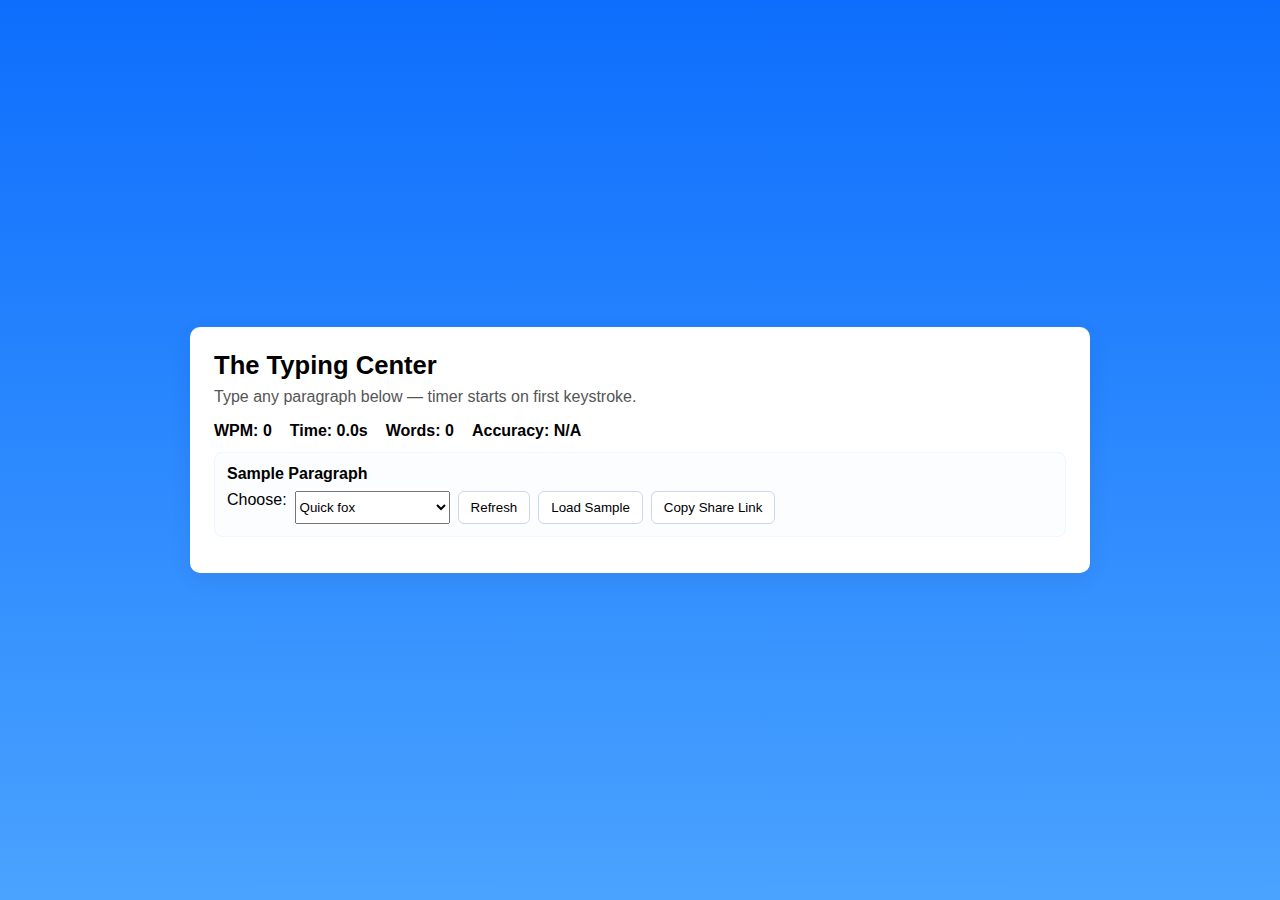
<file: index.html>
<!doctype html>
<html>
<head>
  <meta charset="utf-8">
  <meta name="viewport" content="width=device-width,initial-scale=1">
  <title>The Typing Center</title>
  <link rel="stylesheet" href="styles.css">
</head>
<body>
  <div class="container">
    <h1>The Typing Center</h1>
    <p class="instructions">Type any paragraph below — timer starts on first keystroke.</p>
    <div class="stats">
      <div>WPM: <span id="wpm">0</span></div>
      <div>Time: <span id="time">0.0</span>s</div>
      <div>Words: <span id="words">0</span></div>
      <div>Accuracy: <span id="accuracy">N/A</span></div>
    </div>
    <div class="sample">
      <h2>Sample Paragraph</h2>
      <div class="sample-controls">
        <label for="sampleSelect">Choose:</label>
        <select id="sampleSelect">
          <option value="0">Quick fox</option>
          <option value="1">Typing practice</option>
          <option value="2">Lorem ipsum</option>
          <option value="3">Technology blurb</option>
          <option value="4">James With No Phone</option>
        </select>
        <button id="refreshSample">Refresh</button>
        <button id="loadSample">Load Sample</button>
        <button id="copyLink">Copy Share Link</button>
      </div>

  <div id="statsModal" class="modal" aria-hidden="true">
</file>
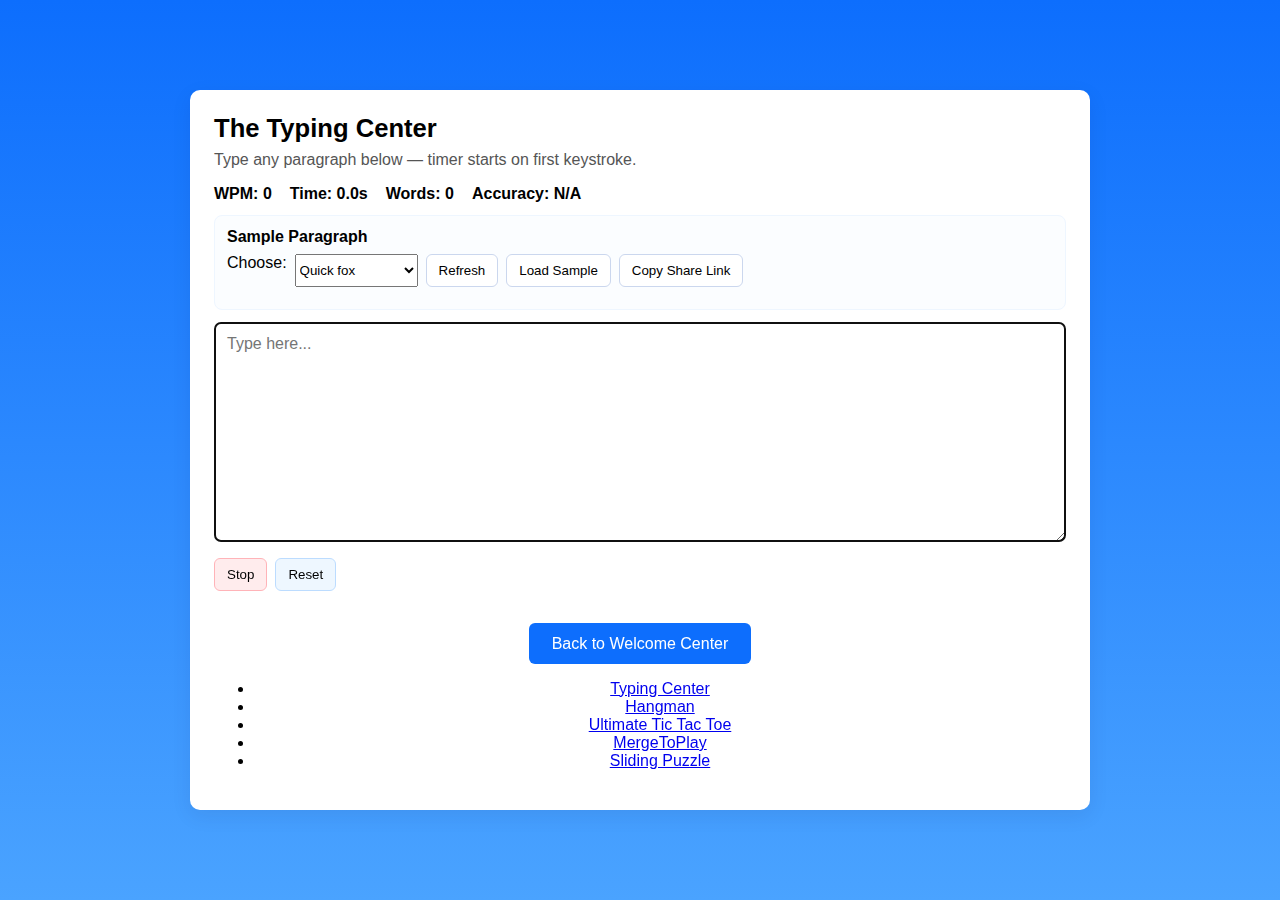
<file: typing-center/index.html>
<!doctype html>
<html>
<head>
  <meta charset="utf-8">
  <meta name="viewport" content="width=device-width,initial-scale=1">
  <title>The Typing Center</title>
  <link rel="stylesheet" href="../styles.css">
</head>
<body>
  <div class="container">
    <h1>The Typing Center</h1>
    <p class="instructions">Type any paragraph below — timer starts on first keystroke.</p>
    <div class="stats">
      <div>WPM: <span id="wpm">0</span></div>
      <div>Time: <span id="time">0.0</span>s</div>
      <div>Words: <span id="words">0</span></div>
      <div>Accuracy: <span id="accuracy">N/A</span></div>
    </div>
    <div class="sample">
      <h2>Sample Paragraph</h2>
      <div class="sample-controls">
        <label for="sampleSelect">Choose:</label>
        <select id="sampleSelect">
          <option value="0">Quick fox</option>
          <option value="1">Typing practice</option>
          <option value="2">Lorem ipsum</option>
          <option value="3">Technology blurb</option>
        </select>
        <button id="refreshSample">Refresh</button>
        <button id="loadSample">Load Sample</button>
        <button id="copyLink">Copy Share Link</button>
      </div>
      <div id="sampleDisplay"></div>
    </div>

    <textarea id="input" placeholder="Type here..." autofocus></textarea>
    <div class="controls">
      <button id="stop">Stop</button>
      <button id="reset">Reset</button>
    </div>
    <div style="text-align:center;margin-top:2em;">
      <a href="../welcome.html" style="display:inline-block;padding:0.7em 1.4em;background:#0d6efd;color:#fff;border-radius:6px;text-decoration:none;font-size:1em;">Back to Welcome Center</a>
      <ul>
        <li><a href="index.html">Typing Center</a></li>
        <li><a href="../hangman.html">Hangman</a></li>
        <li><a href="../ultimate-tictactoe.html">Ultimate Tic Tac Toe</a></li>
        <li><a href="../balldrop.html">MergeToPlay</a></li>
        <li><a href="../sliding-puzzle.html">Sliding Puzzle</a></li>
      </ul>
    </div>
  </div>
  <!-- Stats modal -->
  <div id="statsModal" class="modal" aria-hidden="true">
    <div class="modal-content">
      <h3>Typing Stats</h3>
      <div class="modal-row">WPM: <strong id="modalWpm">0</strong></div>
      <div class="modal-row">Accuracy: <strong id="modalAccuracy">N/A</strong></div>
      <div class="modal-row">Time: <strong id="modalTime">0.0s</strong></div>
      <div class="modal-row">Words: <strong id="modalWords">0</strong></div>
      <div class="modal-row">Average: <strong id="modalAverage">40 WPM</strong></div>
      <div class="modal-row">Compared: <strong id="modalCompared">+0 WPM</strong></div>
      <div class="modal-message" id="modalMessage"></div>
      <div class="modal-actions">
        <button id="resetWpmBtn">Reset</button>
      </div>
    </div>
  </div>
</body>
</html>
</file>
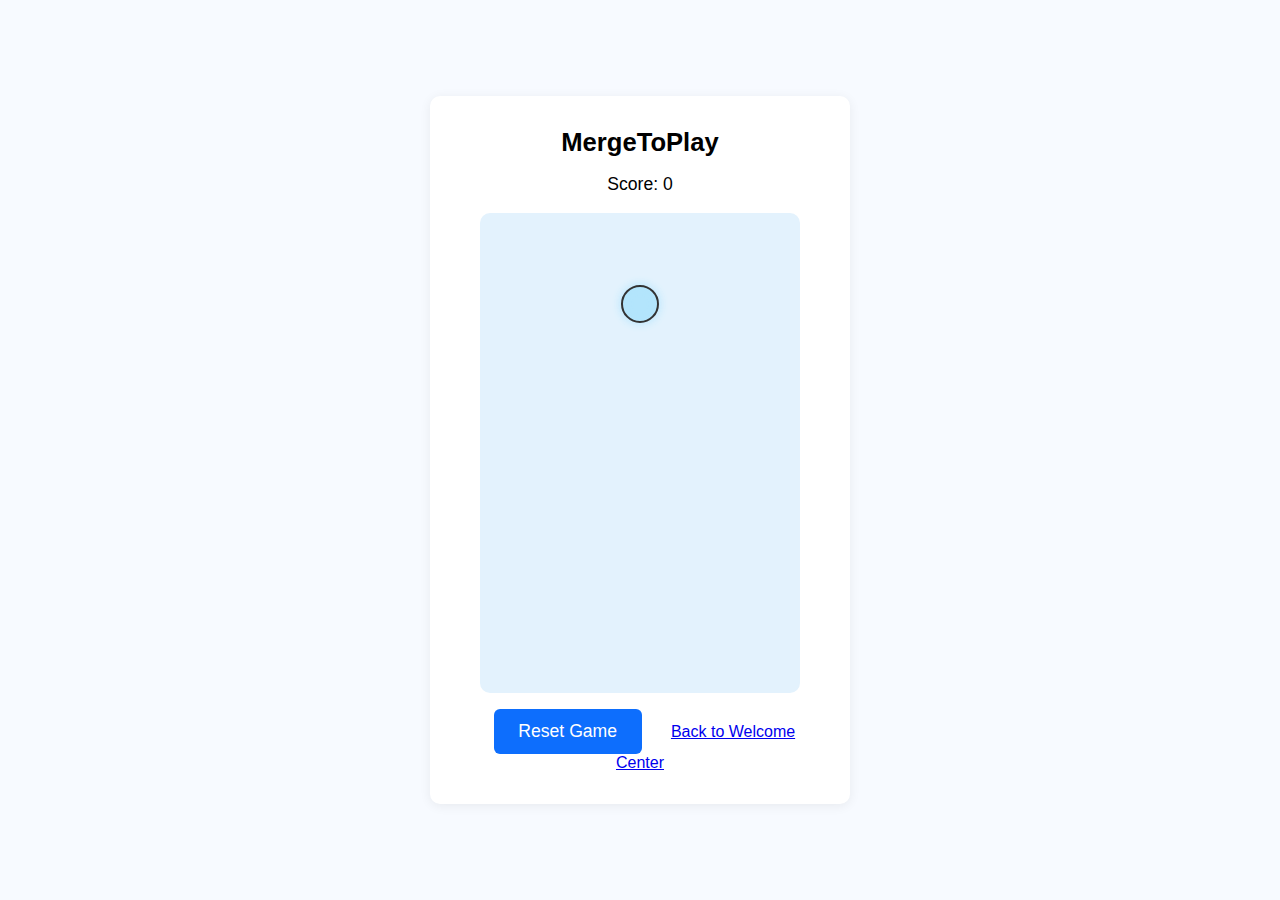
<file: balldrop.html>
<!doctype html>
<html>
<head>
  <meta charset="utf-8">
  <meta name="viewport" content="width=device-width,initial-scale=1">
  <title>MergeToPlay</title>
  <link rel="stylesheet" href="styles.css">
  <style>
    body { background: #f7faff; }
    .bd-container { max-width: 420px; margin: 2em auto; background: #fff; border-radius: 10px; box-shadow: 0 2px 12px #0001; padding: 2em; text-align: center; }
    #bdGameCanvas { background: #e3f2fd; border-radius: 10px; display: block; margin: 0 auto 1em auto; }
    .bd-status { margin: 1em 0; font-size: 1.1em; }
    .bd-controls { margin-top: 1em; }
    .bd-controls button { padding: 0.7em 1.4em; background: #0d6efd; color: #fff; border-radius: 6px; border: none; font-size: 1.1em; cursor: pointer; margin: 0 0.5em; }
  </style>
</head>
<body>
  <div class="bd-container">
    <h1>MergeToPlay</h1>
    <div class="bd-status" id="bdStatus"></div>
    <canvas id="bdGameCanvas" width="320" height="480"></canvas>
    <div class="bd-controls">
      <button id="bdReset">Reset Game</button>
      <a href="welcome.html" style="margin-left:1em;">Back to Welcome Center</a>
    </div>
  </div>
  <script src="balldrop.js"></script>
</body>
</html>
</file>
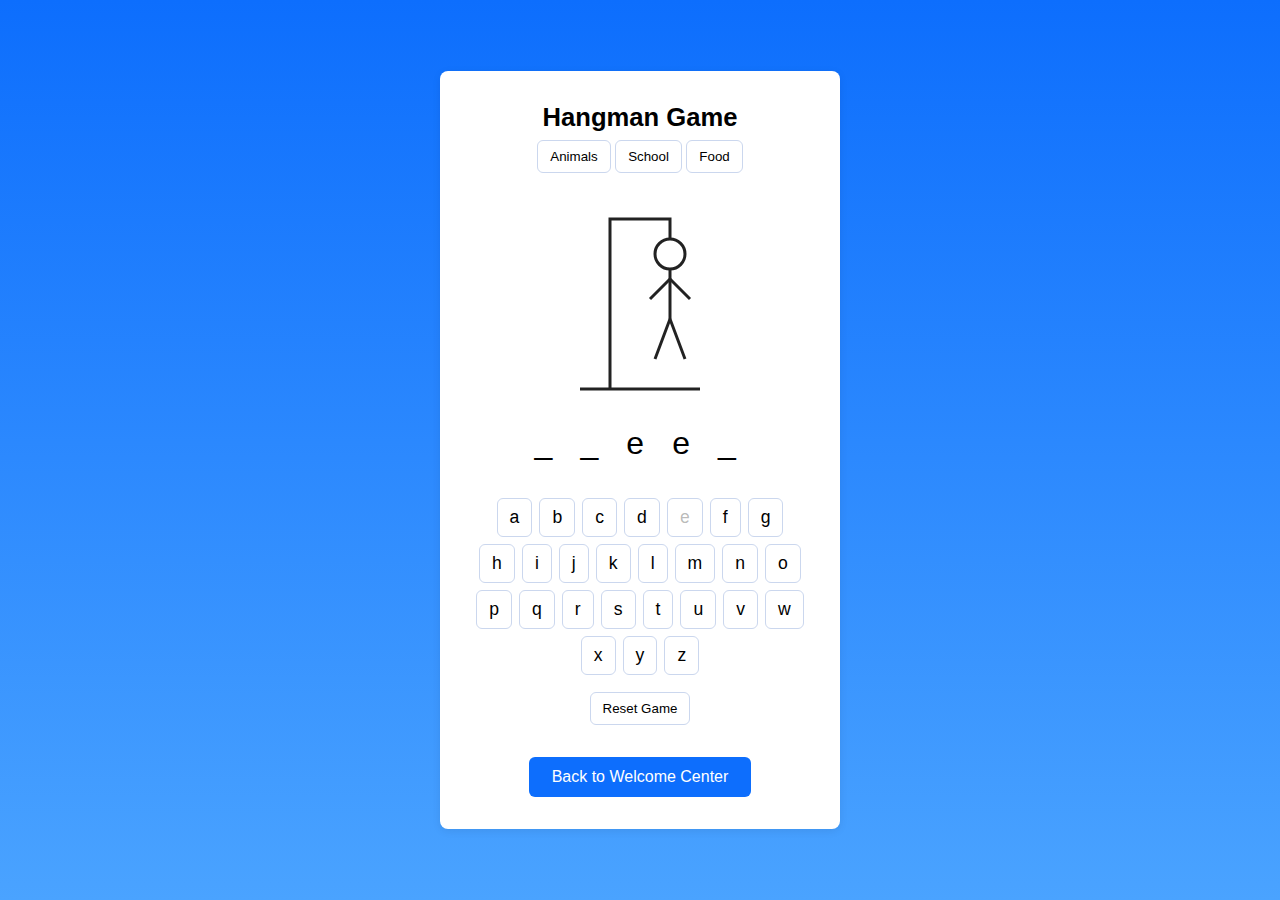
<file: hangman.html>
<!doctype html>
<html>
<head>
  <meta charset="utf-8">
  <meta name="viewport" content="width=device-width,initial-scale=1">
  <title>Hangman Game</title>
  <link rel="stylesheet" href="styles.css">
  <style>
    .hangman-container { max-width: 400px; margin: 2em auto; background: #fff; border-radius: 8px; box-shadow: 0 2px 8px rgba(0,0,0,0.08); padding: 2em; text-align: center; }
    .hangman-word { font-size: 2em; letter-spacing: 0.3em; margin-bottom: 1em; }
    .hangman-letters button { margin: 0.2em; font-size: 1.1em; }
    .hangman-status { margin: 1em 0; font-size: 1.1em; }
    .hangman-reset { margin-top: 1em; }
  </style>
</head>
<body>
  <div id="hangmanLossPopup" style="display:none;position:fixed;z-index:9999;inset:0;background:rgba(0,0,0,0.92);align-items:center;justify-content:center;">
    <div style="background:#181818;padding:2.5em 2em 2em 2em;border-radius:16px;box-shadow:0 8px 40px #000a;text-align:center;max-width:90vw;">
      <h1 style="color:#b30000;font-size:2.5em;margin-bottom:0.5em;">You Lost</h1>
      <div id="hangmanLossAnswer" style="color:#fff;font-size:1.3em;margin-bottom:1.2em;"></div>
      <button id="hangmanLossReset" style="padding:0.7em 1.4em;background:#fff;color:#b30000;border-radius:6px;border:none;font-size:1.1em;cursor:pointer;">Try Again</button>
    </div>
  </div>
  <div id="hangmanWinPopup" style="display:none;position:fixed;z-index:9999;inset:0;background:#0d6efd;align-items:center;justify-content:center;flex-direction:column;">
    <div style="background:rgba(13,110,253,0.98);padding:2.5em 2em 2em 2em;border-radius:16px;box-shadow:0 8px 40px #000a;text-align:center;max-width:90vw;">
      <h1 style="color:#fff;font-size:2.7em;margin-bottom:0.5em;text-shadow:0 2px 8px #003366;">Congratulations</h1>
      <div id="hangmanWinAnswer" style="color:#fff;font-size:1.3em;margin-bottom:1.2em;"></div>
      <button id="hangmanWinReset" style="padding:0.7em 1.4em;background:#fff;color:#0d6efd;border-radius:6px;border:none;font-size:1.1em;cursor:pointer;">Play Again</button>
    </div>
  </div>
  <div class="hangman-container">
    <h1>Hangman Game</h1>
    <div style="margin-bottom:1em;">
      <button class="hangman-category" data-category="animals">Animals</button>
      <button class="hangman-category" data-category="school">School</button>
      <button class="hangman-category" data-category="food">Food</button>
    </div>
    <canvas id="hangmanCanvas" width="180" height="220" style="display:block;margin:0 auto 1em auto;"></canvas>
    <div id="hangmanWord" class="hangman-word"></div>
    <div id="hangmanStatus" class="hangman-status"></div>
    <div id="hangmanLetters" class="hangman-letters"></div>
    <button id="hangmanReset" class="hangman-reset">Reset Game</button>
    <div style="text-align:center;margin-top:2em;">
      <a href="welcome.html" style="display:inline-block;padding:0.7em 1.4em;background:#0d6efd;color:#fff;border-radius:6px;text-decoration:none;font-size:1em;">Back to Welcome Center</a>
    </div>
  </div>
  <script src="hangman.js"></script>
</body>
</html>
</file>
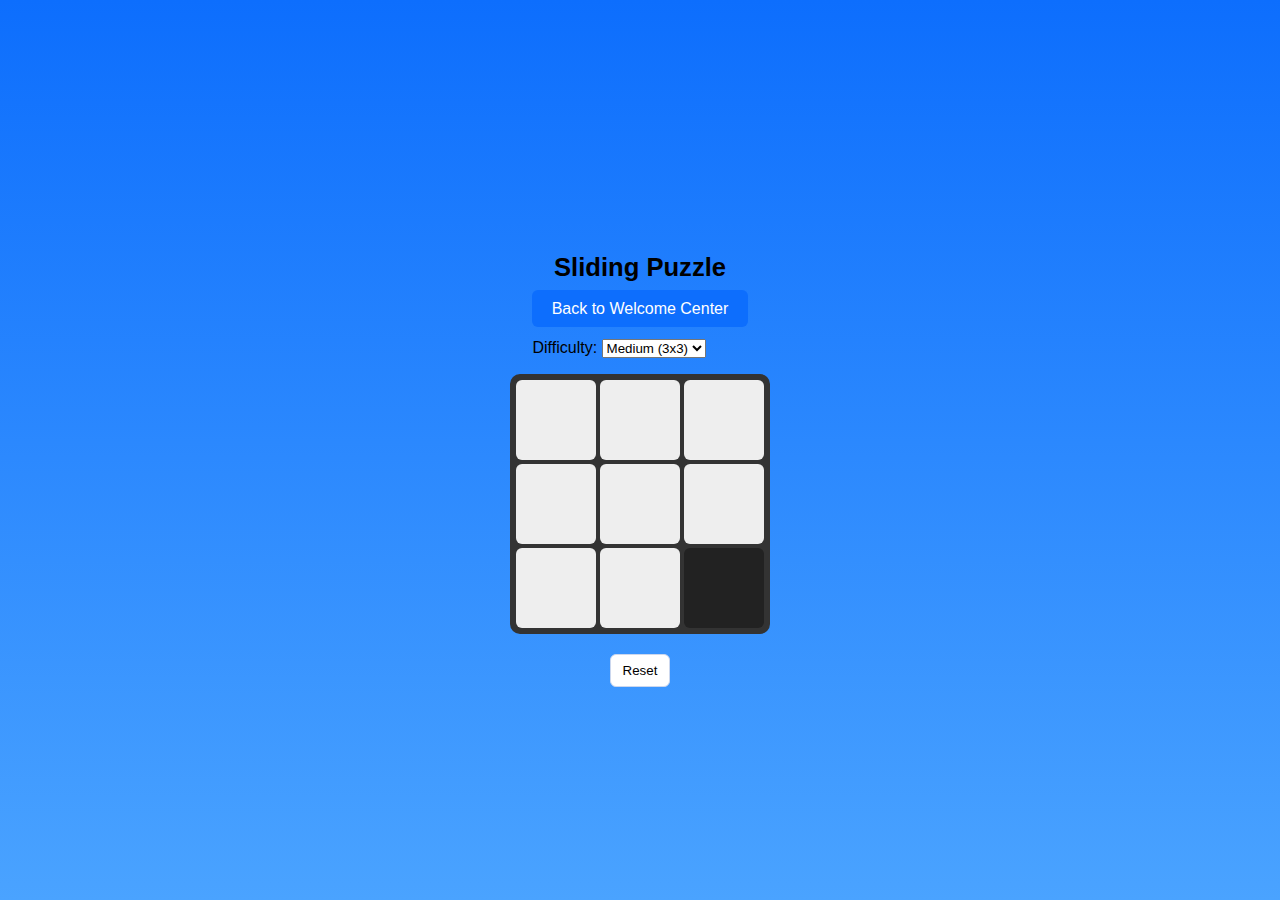
<file: sliding-puzzle.html>
<!DOCTYPE html>
<html lang="en">
<head>
  <meta charset="UTF-8">
  <meta name="viewport" content="width=device-width, initial-scale=1.0">
  <title>Sliding Puzzle</title>
  <link rel="stylesheet" href="styles.css">
  <style>
    .sliding-puzzle-container {
      display: flex;
      flex-direction: column;
      align-items: center;
      margin-top: 40px;
    }
    .sliding-puzzle-board {
      display: grid;
      grid-template-columns: repeat(3, 80px);
      grid-template-rows: repeat(3, 80px);
      gap: 4px;
      background: #333;
      padding: 6px;
      border-radius: 10px;
    }
    .puzzle-tile {
      width: 80px;
      height: 80px;
      background: #eee;
      display: flex;
      align-items: center;
      justify-content: center;
      font-size: 2em;
      font-weight: bold;
      cursor: pointer;
      user-select: none;
      border-radius: 6px;
      background-size: 240px 240px;
      background-repeat: no-repeat;
      transition: background 0.2s;
    }
    .puzzle-tile.empty {
      background: #222;
      cursor: default;
    }
    .sliding-puzzle-controls {
      margin-top: 20px;
    }
  </style>
</head>
<body>
  <div class="sliding-puzzle-container">
    <h1>Sliding Puzzle</h1>
    <div style="margin-bottom: 16px;">
      <a href="welcome.html" style="display:inline-block;margin-bottom:12px;padding:0.6em 1.2em;background:#0d6efd;color:#fff;border-radius:6px;text-decoration:none;font-size:1em;">Back to Welcome Center</a><br>
      <label for="puzzleDifficulty">Difficulty: </label>
      <select id="puzzleDifficulty" onchange="changeDifficulty()">
        <option value="2">Easy (2x2)</option>
        <option value="3" selected>Medium (3x3)</option>
        <option value="4">Hard (4x4)</option>
      </select>
    </div>
    <div id="slidingPuzzleBoard" class="sliding-puzzle-board"></div>
    <div class="sliding-puzzle-controls">
      <button onclick="resetPuzzle()">Reset</button>
      <span id="slidingPuzzleStatus"></span>
    </div>
  </div>
  <script src="sliding-puzzle.js"></script>
</body>
</html>
</file>
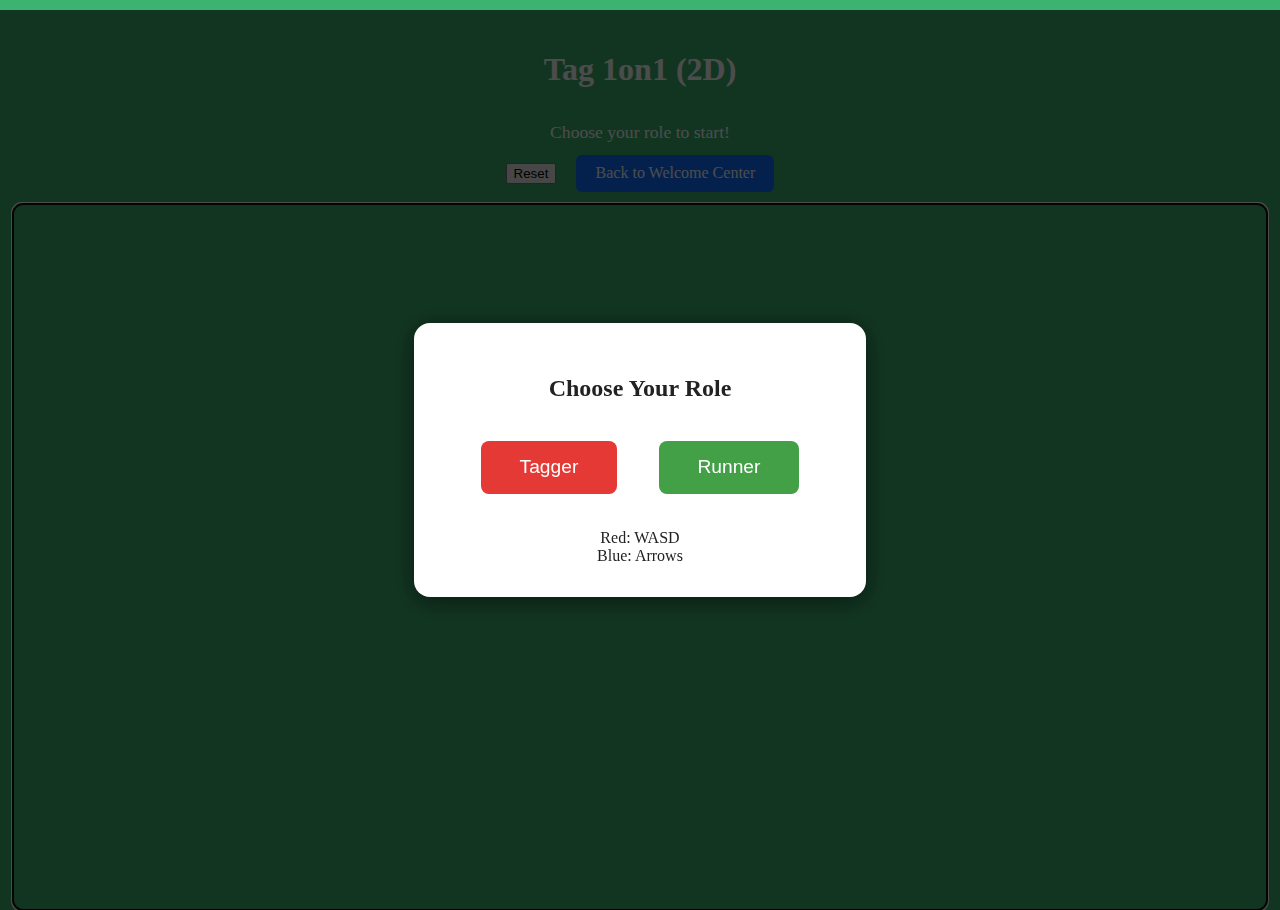
<file: tag-1on1-2d.html>
<!DOCTYPE html>
<html lang="en">
<head>
  <meta charset="UTF-8">
  <meta name="viewport" content="width=device-width, initial-scale=1.0">
  <title>Tag 1on1 (2D)</title>
  <style>
    body { background: #3cb371; color: #fff; margin: 0; }
    .tag2d-container { display: flex; flex-direction: column; align-items: center; margin-top: 30px; }
    #tag2dStatus { margin: 12px; font-size: 1.1em; }
    .tag2d-controls { margin-bottom: 12px; }
  </style>
</head>
<body>
  <div class="tag2d-container">
    <h1>Tag 1on1 (2D)</h1>
    <div id="tag2dStatus">Red: WASD | Blue: Arrows | W/Up = Jump</div>
    <div class="tag2d-controls">
      <button onclick="resetTag2DGame()">Reset</button>
      <a href="welcome.html" style="display:inline-block;margin-left:1em;padding:0.6em 1.2em;background:#0d6efd;color:#fff;border-radius:6px;text-decoration:none;font-size:1em;">Back to Welcome Center</a>
    </div>
    <canvas id="tag2dCanvas" width="1280" height="720" style="background:#3cb371;border-radius:10px;max-width:98vw;max-height:80vh;" tabindex="0"></canvas>
    <div id="rolePopup" style="position:fixed;top:0;left:0;width:100vw;height:100vh;background:rgba(0,0,0,0.7);display:flex;align-items:center;justify-content:center;z-index:10;">
      <div style="background:#fff;color:#222;padding:2em 3em;border-radius:16px;text-align:center;box-shadow:0 4px 24px #0008;min-width:260px;">
        <h2>Choose Your Role</h2>
        <button id="chooseTagger" style="margin:1em;padding:0.8em 2em;font-size:1.2em;background:#e53935;color:#fff;border:none;border-radius:8px;">Tagger</button>
        <button id="chooseRunner" style="margin:1em;padding:0.8em 2em;font-size:1.2em;background:#43a047;color:#fff;border:none;border-radius:8px;">Runner</button>
        <div style="margin-top:1em;font-size:1em;">Red: WASD<br>Blue: Arrows</div>
      </div>
    </div>
  </div>
  <script src="tag-1on1-2d.js"></script>
</body>
</html>
</file>
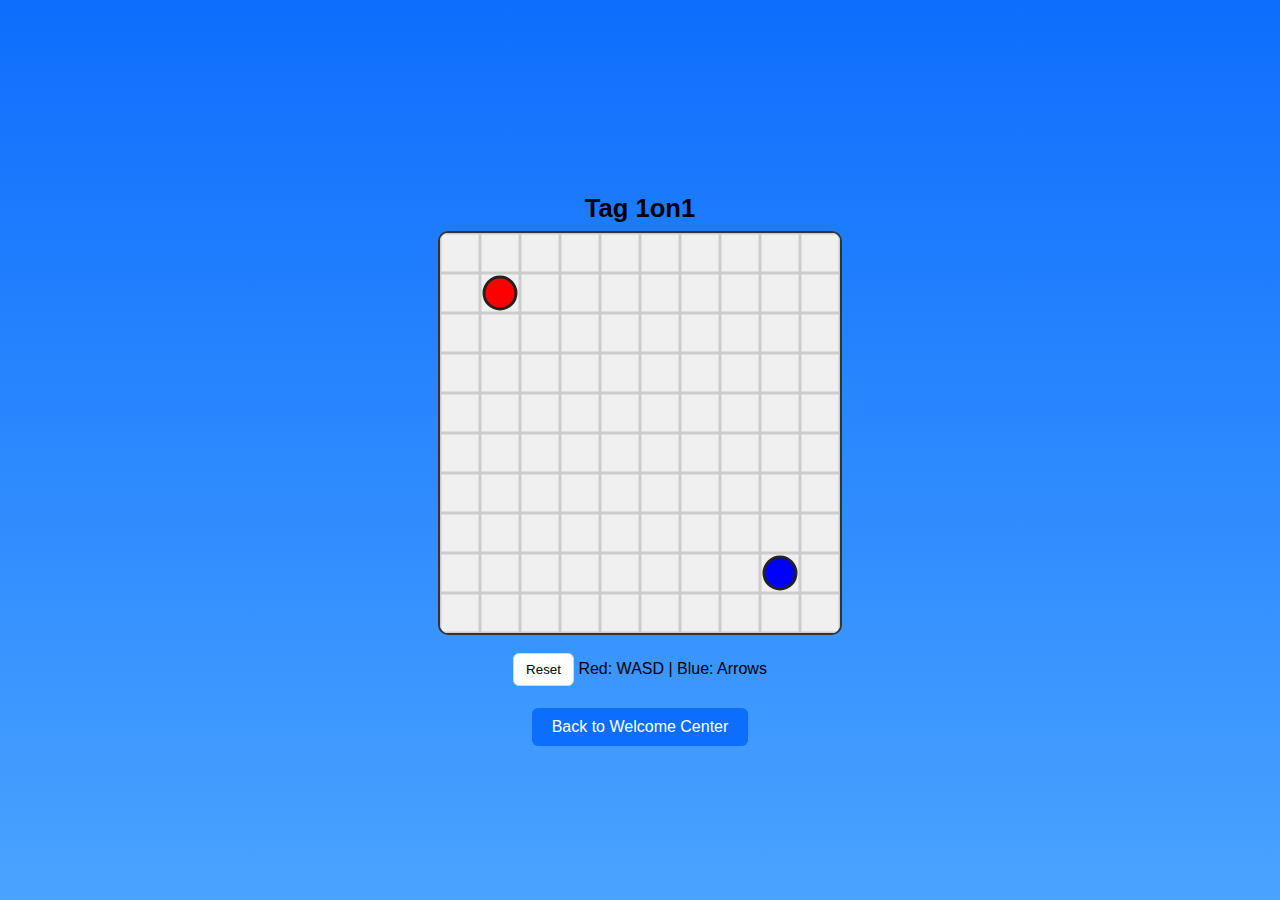
<file: tag-1on1.html>
<!DOCTYPE html>
<html lang="en">
<head>
  <meta charset="UTF-8">
  <meta name="viewport" content="width=device-width, initial-scale=1.0">
  <title>Tag 1on1</title>
  <link rel="stylesheet" href="styles.css">
  <style>
    .tag-container {
      display: flex;
      flex-direction: column;
      align-items: center;
      margin-top: 40px;
    }
    #tagGameCanvas {
      background: #f0f0f0;
      border: 2px solid #333;
      border-radius: 10px;
      margin-bottom: 18px;
      display: block;
    }
    .tag-controls {
      margin-bottom: 12px;
    }
  </style>
</head>
<body>
  <div class="tag-container">
    <h1>Tag 1on1</h1>
    <canvas id="tagGameCanvas" width="400" height="400"></canvas>
    <div class="tag-controls">
      <button onclick="resetTagGame()">Reset</button>
      <span id="tagStatus"></span>
    </div>
    <a href="welcome.html" style="display:inline-block;margin-top:10px;padding:0.6em 1.2em;background:#0d6efd;color:#fff;border-radius:6px;text-decoration:none;font-size:1em;">Back to Welcome Center</a>
  </div>
  <script src="tag-1on1.js"></script>
</body>
</html>
</file>
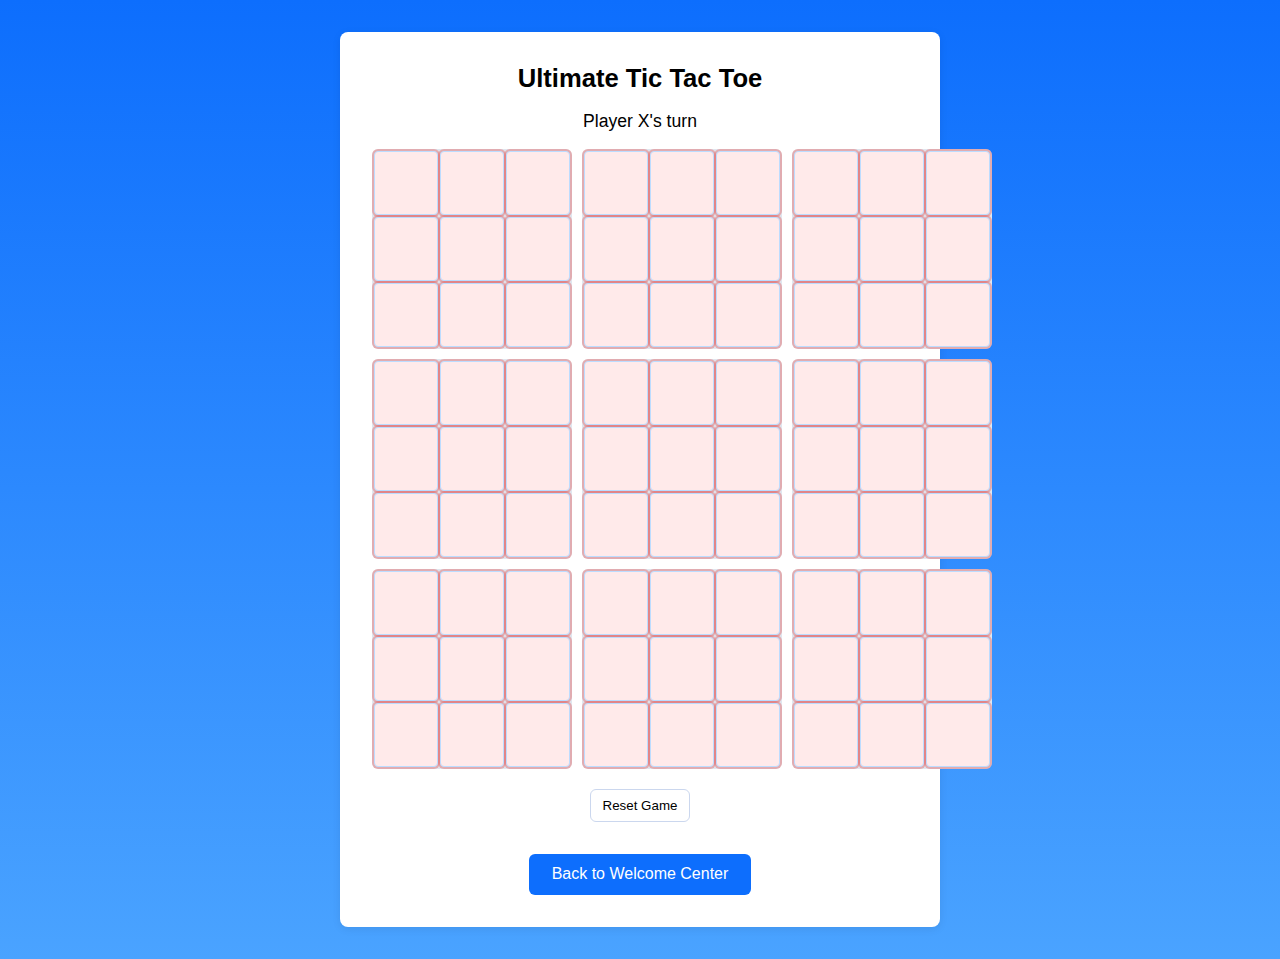
<file: ultimate-tictactoe.html>
<!doctype html>
<html>
<head>
  <meta charset="utf-8">
  <meta name="viewport" content="width=device-width,initial-scale=1">
  <title>Ultimate Tic Tac Toe</title>
  <link rel="stylesheet" href="styles.css">
  <style>
    .utt-container { max-width: 600px; margin: 2em auto; background: #fff; border-radius: 8px; box-shadow: 0 2px 8px rgba(0,0,0,0.08); padding: 2em; text-align: center; }
    .utt-board { display: grid; grid-template-columns: repeat(3, 1fr); gap: 10px; margin: 0 auto; }
    .utt-mini-board { display: grid; grid-template-columns: repeat(3, 1fr); gap: 2px; background: #e0e6ef; border-radius: 6px; padding: 2px; }
    .utt-cell { width: 64px; height: 64px; font-size: 2.2em; background: #fff; border: 1px solid #bcdcff; border-radius: 4px; cursor: pointer; display: flex; align-items: center; justify-content: center; transition: background 0.2s; }
    .utt-cell.highlight-x { background: #ffeaea; box-shadow: 0 0 0 2px #e5393555; }
    .utt-cell.highlight-o { background: #eaf2ff; box-shadow: 0 0 0 2px #1565c055; }
    .utt-cell.x { color: #e53935; font-weight: bold; }
    .utt-cell.o { color: #1565c0; font-weight: bold; }
    .utt-cell.won-x { background: #d0eaff; }
    .utt-cell.won-o { background: #ffe0e0; }
    .utt-mini-board.won-x { background: #b3e0ff; }
    .utt-mini-board.won-o { background: #ffd6d6; }
    .utt-status { margin: 1em 0; font-size: 1.1em; }
  </style>
</head>
<body>
  <div class="utt-container">
    <h1>Ultimate Tic Tac Toe</h1>
    <div id="uttStatus" class="utt-status"></div>
    <div id="uttTurnPopup" style="display:none;position:fixed;z-index:9999;left:0;top:0;width:100vw;height:100vh;align-items:center;justify-content:center;pointer-events:none;">
      <div id="uttTurnPopupMsg" style="background:rgba(255,255,255,0.97);padding:1.5em 2.5em;border-radius:18px;box-shadow:0 8px 40px #0004;text-align:center;font-size:2em;font-weight:bold;"></div>
    </div>
    <div id="uttBoard" class="utt-board"></div>
    <button id="uttReset" style="margin-top:1.5em;">Reset Game</button>
    <div style="text-align:center;margin-top:2em;">
      <a href="welcome.html" style="display:inline-block;padding:0.7em 1.4em;background:#0d6efd;color:#fff;border-radius:6px;text-decoration:none;font-size:1em;">Back to Welcome Center</a>
    </div>
  </div>
  <script src="ultimate-tictactoe.js"></script>
</body>
</html>
</file>
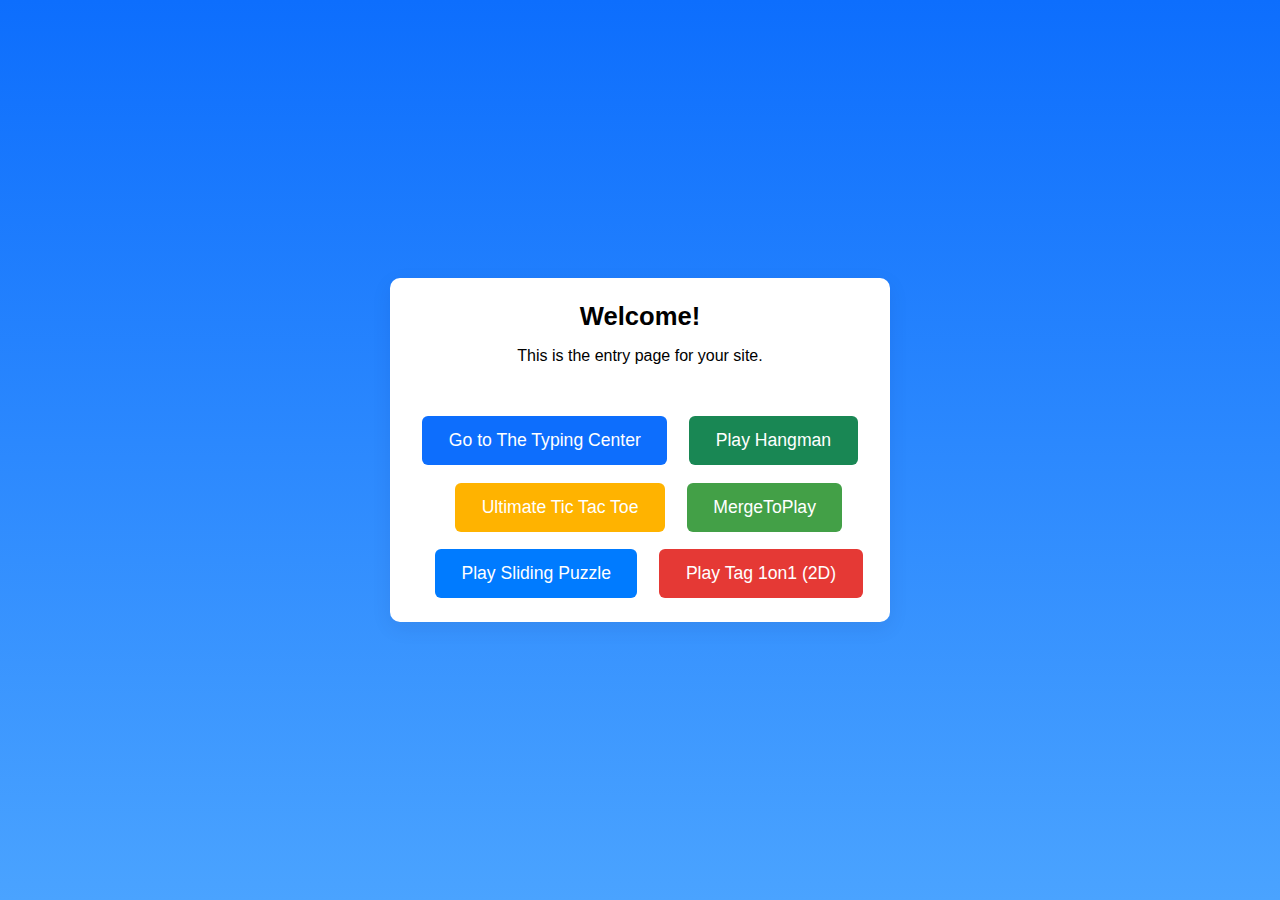
<file: welcome.html>
<!doctype html>
<html>
<head>
  <meta charset="utf-8">
  <meta name="viewport" content="width=device-width,initial-scale=1">
  <title>Welcome Page</title>
  <link rel="stylesheet" href="styles.css">
</head>
<body>
  <div class="container" style="max-width: 500px; margin: 3em auto; text-align: center;">
    <h1>Welcome!</h1>
    <p>This is the entry page for your site.</p>
     <a href="index.html" style="display:inline-block;margin-top:2em;padding:0.8em 1.5em;background:#0d6efd;color:#fff;border-radius:6px;text-decoration:none;font-size:1.1em;">Go to The Typing Center</a>
     <a href="hangman.html" style="display:inline-block;margin-top:1em;padding:0.8em 1.5em;background:#198754;color:#fff;border-radius:6px;text-decoration:none;font-size:1.1em;margin-left:1em;">Play Hangman</a>
     <a href="ultimate-tictactoe.html" style="display:inline-block;margin-top:1em;padding:0.8em 1.5em;background:#ffb300;color:#fff;border-radius:6px;text-decoration:none;font-size:1.1em;margin-left:1em;">Ultimate Tic Tac Toe</a>
     <a href="balldrop.html" style="display:inline-block;margin-top:1em;padding:0.8em 1.5em;background:#43a047;color:#fff;border-radius:6px;text-decoration:none;font-size:1.1em;margin-left:1em;">MergeToPlay</a>
    <a href="sliding-puzzle.html" style="display:inline-block;margin-top:1em;padding:0.8em 1.5em;background:#007bff;color:#fff;border-radius:6px;text-decoration:none;font-size:1.1em;margin-left:1em;">Play Sliding Puzzle</a>
    <a href="tag-1on1-2d.html" style="display:inline-block;margin-top:1em;padding:0.8em 1.5em;background:#e53935;color:#fff;border-radius:6px;text-decoration:none;font-size:1.1em;margin-left:1em;">Play Tag 1on1 (2D)</a>
  </div>
</body>
</html>
</file>
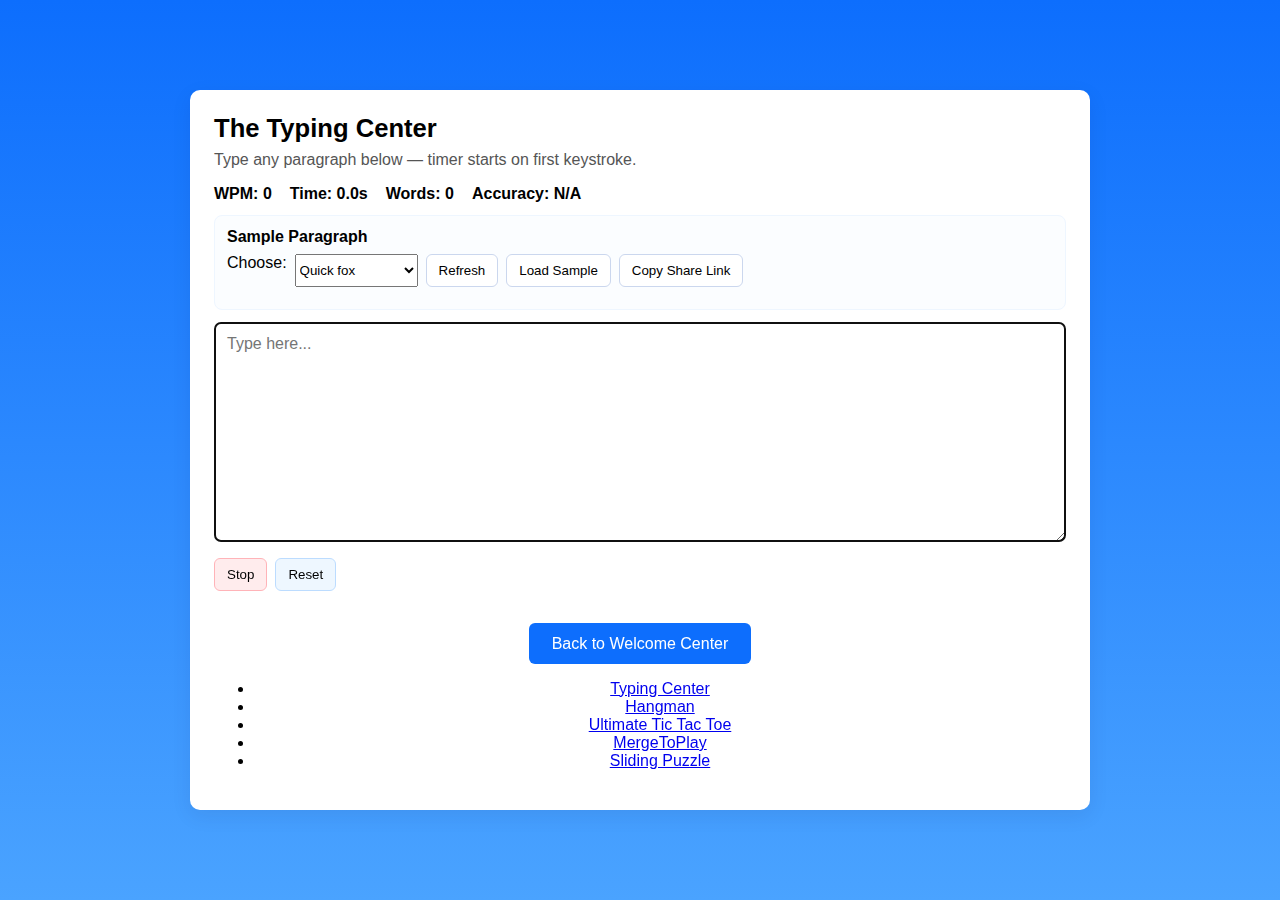
<file: typing-center/TheTypingCenter.html>
<!doctype html>
<html>
<head>
  <meta charset="utf-8">
  <meta name="viewport" content="width=device-width,initial-scale=1">
  <title>The Typing Center</title>
  <link rel="stylesheet" href="../styles.css">
</head>
<body>
  <div class="container">
    <h1>The Typing Center</h1>
    <p class="instructions">Type any paragraph below — timer starts on first keystroke.</p>
    <div class="stats">
      <div>WPM: <span id="wpm">0</span></div>
      <div>Time: <span id="time">0.0</span>s</div>
      <div>Words: <span id="words">0</span></div>
      <div>Accuracy: <span id="accuracy">N/A</span></div>
    </div>
    <div class="sample">
      <h2>Sample Paragraph</h2>
      <div class="sample-controls">
        <label for="sampleSelect">Choose:</label>
        <select id="sampleSelect">
          <option value="0">Quick fox</option>
          <option value="1">Typing practice</option>
          <option value="2">Lorem ipsum</option>
          <option value="3">Technology blurb</option>
        </select>
        <button id="refreshSample">Refresh</button>
        <button id="loadSample">Load Sample</button>
        <button id="copyLink">Copy Share Link</button>
      </div>
      <div id="sampleDisplay"></div>
    </div>

    <textarea id="input" placeholder="Type here..." autofocus></textarea>
    <div class="controls">
      <button id="stop">Stop</button>
      <button id="reset">Reset</button>
    </div>
    <div style="text-align:center;margin-top:2em;">
      <a href="../index.html" style="display:inline-block;padding:0.7em 1.4em;background:#0d6efd;color:#fff;border-radius:6px;text-decoration:none;font-size:1em;">Back to Welcome Center</a>
      <ul>
        <li><a href="TheTypingCenter.html">Typing Center</a></li>
        <li><a href="../hangman.html">Hangman</a></li>
        <li><a href="../ultimate-tictactoe.html">Ultimate Tic Tac Toe</a></li>
        <li><a href="../balldrop.html">MergeToPlay</a></li>
        <li><a href="../sliding-puzzle.html">Sliding Puzzle</a></li>
      </ul>
    </div>
  </div>
  <!-- Stats modal -->
  <div id="statsModal" class="modal" aria-hidden="true">
    <div class="modal-content">
      <h3>Typing Stats</h3>
      <div class="modal-row">WPM: <strong id="modalWpm">0</strong></div>
      <div class="modal-row">Accuracy: <strong id="modalAccuracy">N/A</strong></div>
      <div class="modal-row">Time: <strong id="modalTime">0.0s</strong></div>
      <div class="modal-row">Words: <strong id="modalWords">0</strong></div>
      <div class="modal-row">Average: <strong id="modalAverage">40 WPM</strong></div>
      <div class="modal-row">Compared: <strong id="modalCompared">+0 WPM</strong></div>
      <div class="modal-message" id="modalMessage"></div>
      <div class="modal-actions">
        <button id="resetWpmBtn">Reset</button>
      </div>
    </div>
  </div>
</body>
</html>
</file>
<file: styles.css>
.char-flash{position:absolute;pointer-events:none;background:#ff3b3b;border-radius:3px;opacity:0.95;z-index:9999;transition:opacity 0.5s ease-out}
#sampleDisplay {
	font-family: monospace;
	font-size: 1.2em;
	margin-bottom: 10px;
	user-select: none;
	word-break: break-all;
}
#sampleDisplay span {
	transition: background 0.2s;
	padding: 2px 1px;
	border-radius: 3px;
}
.flash-red {
	background: #ff3b3b;
	color: #fff;
	transition: background 0.2s;
}
*{box-sizing:border-box;font-family:Segoe UI, Roboto, Arial, sans-serif}
body{margin:0;display:flex;min-height:100vh;align-items:center;justify-content:center;background:linear-gradient(180deg,#0d6efd,#4aa3ff)}
.container{width:min(900px,92vw);background:white;padding:24px;border-radius:10px;box-shadow:0 6px 20px rgba(20,30,60,0.08)}
h1{margin:0 0 8px;font-size:1.6rem}
.instructions{margin:0 0 16px;color:#555}
.stats{display:flex;gap:18px;margin-bottom:12px;font-weight:600}
#input,textarea, #input{width:100%}
textarea{height:220px;padding:12px;border:1px solid #e0e6ef;border-radius:6px;font-size:1rem;resize:vertical}
.controls{display:flex;gap:8px;margin-top:12px}
button{padding:8px 12px;border-radius:6px;border:1px solid #cbd7ee;background:#fff;cursor:pointer}
button#stop{background:#ffeced;border-color:#ffb3b8}
button#reset{background:#eef7ff;border-color:#bcdcff}
@media(max-width:520px){.stats{flex-direction:column;gap:6px}}

.sample{background:#fbfdff;border:1px solid #eef6ff;padding:12px;border-radius:8px;margin-bottom:12px}
.sample h2{margin:0 0 6px;font-size:1rem}
.sample-controls{display:flex;gap:8px;margin-top:8px}

/* Modal styles */
.modal{position:fixed;inset:0;display:none;align-items:center;justify-content:center;background:rgba(10,12,20,0.45);z-index:1200}
.modal[aria-hidden="false"]{display:flex}
.modal-content{background:#fff;padding:18px;border-radius:10px;max-width:420px;width:92%;box-shadow:0 10px 30px rgba(10,20,40,0.15);position:relative}
.modal-close{position:absolute;right:10px;top:8px;border:0;background:transparent;font-size:20px;cursor:pointer}
.modal-row{margin:8px 0;font-weight:600}
.modal-message{color:#d9534f;font-weight:700}
.modal-actions{display:flex;justify-content:flex-end;margin-top:12px}
.modal-actions button{padding:8px 12px;border-radius:6px;border:1px solid #d0dbe9;background:#f6fbff}

/* Confetti pieces */
.confetti-piece{position:fixed;top:-10vh;width:10px;height:14px;pointer-events:none;border-radius:2px;opacity:0.98;transform-origin:center;z-index:9999}
@keyframes confetti-fall{
	0%{top:-10vh;transform:rotate(0deg);opacity:1}
	80%{opacity:1}
	100%{top:110vh;transform:rotate(720deg);opacity:0}
}

/* Emoji pieces (falling crying emojis) */
.emoji-piece{position:fixed;top:-10vh;pointer-events:none;font-size:28px;line-height:1;z-index:9999;opacity:0.98}

/* Error flash overlay */
.error-overlay{position:fixed;inset:0;background:#ff3b3b;opacity:0.9;pointer-events:none;z-index:9998;animation:errorFade 0.5s ease-out forwards}
@keyframes errorFade{0%{opacity:0.9}100%{opacity:0}}
.char-flash{position:absolute;pointer-events:none;background:#ff3b3b;border-radius:3px;opacity:0.95;z-index:9999;transition:opacity 0.5s ease-out}
</file>
